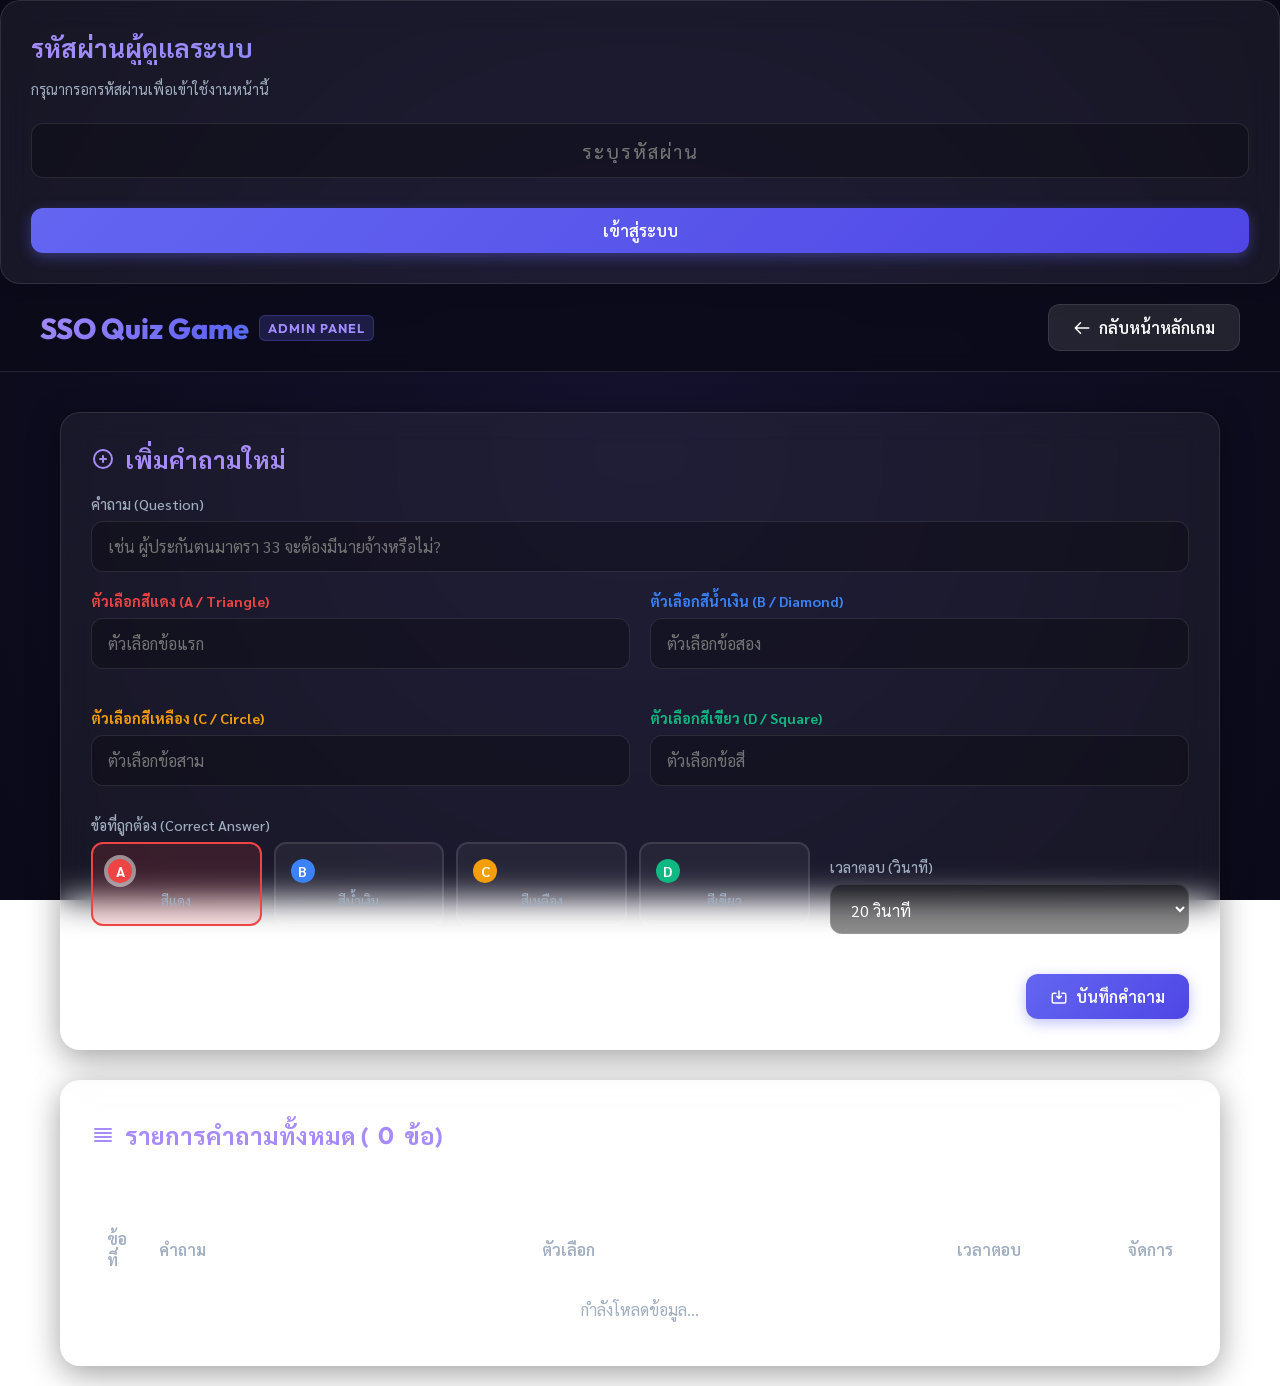
<file: admin.html>
<!DOCTYPE html>
<html lang="th">
<head>
  <meta charset="UTF-8">
  <meta name="viewport" content="width=device-width, initial-scale=1.0">
  <title>ระบบจัดการคำถาม | SSO Quiz Game Admin</title>
  <link rel="stylesheet" href="styles.css">
</head>
<body>
  <!-- Password Lock Overlay -->
  <div id="password-overlay" class="password-overlay">
    <div class="glass-panel password-card">
      <h2 style="font-size: 1.6rem; margin-bottom: 15px; background: linear-gradient(135deg, #a78bfa 0%, #3b82f6 100%); -webkit-background-clip: text; -webkit-text-fill-color: transparent;">
        รหัสผ่านผู้ดูแลระบบ
      </h2>
      <p style="color: var(--text-muted); font-size: 0.9rem; margin-bottom: 25px;">
        กรุณากรอกรหัสผ่านเพื่อเข้าใช้งานหน้านี้
      </p>
      <div id="pass-error" style="background: rgba(239, 68, 68, 0.15); border: 1px solid rgba(239, 68, 68, 0.3); color: #fc8181; padding: 10px; border-radius: 8px; margin-bottom: 20px; font-size: 0.85rem; display: none;">
        รหัสผ่านไม่ถูกต้อง!
      </div>
      <form onsubmit="checkPassword(event)">
        <div class="form-group">
          <input type="password" id="input-password" class="form-control" placeholder="ระบุรหัสผ่าน" required autocomplete="new-password" style="text-align: center; font-size: 1.2rem; letter-spacing: 2px;">
        </div>
        <button type="submit" class="btn btn-primary" style="width: 100%; padding: 12px; font-size: 1rem; margin-top: 10px;">
          เข้าสู่ระบบ
        </button>
      </form>
    </div>
  </div>

  <header class="app-header">
    <div class="logo">SSO Quiz Game <span>Admin Panel</span></div>
    <div>
      <a href="host.html" class="btn btn-secondary">
        <svg width="18" height="18" fill="none" stroke="currentColor" viewBox="0 0 24 24"><path stroke-linecap="round" stroke-linejoin="round" stroke-width="2" d="M10 19l-7-7m0 0l7-7m-7 7h18"></path></svg>
        กลับหน้าหลักเกม
      </a>
    </div>
  </header>

  <main class="container">
    <div style="display: grid; grid-template-columns: 1fr; gap: 30px; margin-top: 20px;">
      
      <!-- Editor Form -->
      <section class="glass-panel" id="editor-section">
        <h2 id="form-title" style="margin-bottom: 20px; font-size: 1.5rem; display: flex; align-items: center; gap: 10px; color: #a78bfa;">
          <svg width="24" height="24" fill="none" stroke="currentColor" viewBox="0 0 24 24"><path stroke-linecap="round" stroke-linejoin="round" stroke-width="2" d="M12 9v3m0 0v3m0-3h3m-3 0H9m12 0a9 9 0 11-18 0 9 9 0 0118 0z"></path></svg>
          เพิ่มคำถามใหม่
        </h2>
        
        <form id="question-form" onsubmit="saveQuestion(event)">
          <input type="hidden" id="edit-id" value="">
          
          <div class="form-group">
            <label for="q-text">คำถาม (Question)</label>
            <input type="text" id="q-text" class="form-control" placeholder="เช่น ผู้ประกันตนมาตรา 33 จะต้องมีนายจ้างหรือไม่?" required>
          </div>

          <div style="display: grid; grid-template-columns: 1fr 1fr; gap: 20px;">
            <div class="form-group">
              <label for="q-opt-0" style="color: var(--color-red); font-weight: bold;">ตัวเลือกสีแดง (A / Triangle)</label>
              <input type="text" id="q-opt-0" class="form-control" placeholder="ตัวเลือกข้อแรก" required>
            </div>
            <div class="form-group">
              <label for="q-opt-1" style="color: var(--color-blue); font-weight: bold;">ตัวเลือกสีน้ำเงิน (B / Diamond)</label>
              <input type="text" id="q-opt-1" class="form-control" placeholder="ตัวเลือกข้อสอง" required>
            </div>
            <div class="form-group">
              <label for="q-opt-2" style="color: var(--color-yellow); font-weight: bold;">ตัวเลือกสีเหลือง (C / Circle)</label>
              <input type="text" id="q-opt-2" class="form-control" placeholder="ตัวเลือกข้อสาม" required>
            </div>
            <div class="form-group">
              <label for="q-opt-3" style="color: var(--color-green); font-weight: bold;">ตัวเลือกสีเขียว (D / Square)</label>
              <input type="text" id="q-opt-3" class="form-control" placeholder="ตัวเลือกข้อสี่" required>
            </div>
          </div>

          <div style="display: grid; grid-template-columns: 2fr 1fr; gap: 20px; align-items: end; margin-top: 10px;">
            <div class="form-group">
              <label>ข้อที่ถูกต้อง (Correct Answer)</label>
              <div class="radio-tile-group">
                <label class="radio-tile red">
                  <input type="radio" name="correct-idx" value="0" required checked>
                  <div class="icon">A</div>
                  <span class="tile-content" style="font-size: 0.85rem;">สีแดง</span>
                </label>
                <label class="radio-tile blue">
                  <input type="radio" name="correct-idx" value="1">
                  <div class="icon">B</div>
                  <span class="tile-content" style="font-size: 0.85rem;">สีน้ำเงิน</span>
                </label>
                <label class="radio-tile yellow">
                  <input type="radio" name="correct-idx" value="2">
                  <div class="icon">C</div>
                  <span class="tile-content" style="font-size: 0.85rem;">สีเหลือง</span>
                </label>
                <label class="radio-tile green">
                  <input type="radio" name="correct-idx" value="3">
                  <div class="icon">D</div>
                  <span class="tile-content" style="font-size: 0.85rem;">สีเขียว</span>
                </label>
              </div>
            </div>
            <div class="form-group">
              <label for="q-time">เวลาตอบ (วินาที)</label>
              <select id="q-time" class="form-control" style="background: rgba(0, 0, 0, 0.45); height: 50px;">
                <option value="10">10 วินาที</option>
                <option value="20" selected>20 วินาที</option>
                <option value="30">30 วินาที</option>
                <option value="60">60 วินาที</option>
              </select>
            </div>
          </div>

          <div style="display: flex; gap: 10px; margin-top: 20px; justify-content: flex-end;">
            <button type="button" id="cancel-btn" class="btn btn-secondary" onclick="resetForm()" style="display: none;">ยกเลิกแก้ไข</button>
            <button type="submit" class="btn btn-primary">
              <svg width="18" height="18" fill="none" stroke="currentColor" viewBox="0 0 24 24"><path stroke-linecap="round" stroke-linejoin="round" stroke-width="2" d="M8 7H5a2 2 0 00-2 2v9a2 2 0 002 2h14a2 2 0 002-2V9a2 2 0 00-2-2h-3m-1 4l-3 3m0 0l-3-3m3 3V4"></path></svg>
              บันทึกคำถาม
            </button>
          </div>
        </form>
      </section>

      <!-- Questions List -->
      <section class="glass-panel">
        <div style="display: flex; justify-content: space-between; align-items: center; border-bottom: 1px solid var(--glass-border); padding-bottom: 15px; margin-bottom: 20px;">
          <h2 style="font-size: 1.5rem; color: #a78bfa; display: flex; align-items: center; gap: 10px;">
            <svg width="24" height="24" fill="none" stroke="currentColor" viewBox="0 0 24 24"><path stroke-linecap="round" stroke-linejoin="round" stroke-width="2" d="M4 6h16M4 10h16M4 14h16M4 18h16"></path></svg>
            รายการคำถามทั้งหมด (<span id="q-total-count">0</span> ข้อ)
          </h2>
          <div style="display: flex; gap: 10px;">
            <button class="btn btn-secondary" onclick="importBackup()" title="อัปโหลดคำถามจากไฟล์ JSON">
              นำเข้าคำถาม
            </button>
            <input type="file" id="import-file" style="display: none;" onchange="handleFileImport(event)" accept=".json">
            
            <button class="btn btn-secondary" onclick="exportBackup()" title="คัดลอกไฟล์คำถาม JSON สำหรับสำรองข้อมูล">
              สำรองคำถาม
            </button>
          </div>
        </div>

        <div style="overflow-x: auto;">
          <table class="admin-table">
            <thead>
              <tr>
                <th style="width: 50px;">ข้อที่</th>
                <th>คำถาม</th>
                <th>ตัวเลือก</th>
                <th style="width: 100px; text-align: center;">เวลาตอบ</th>
                <th style="width: 150px; text-align: right;">จัดการ</th>
              </tr>
            </thead>
            <tbody id="questions-list">
              <!-- Questions will insert here dynamically -->
              <tr>
                <td colspan="5" style="text-align: center; color: var(--text-muted);">กำลังโหลดข้อมูล...</td>
              </tr>
            </tbody>
          </table>
        </div>
      </section>
      
    </div>
  </main>

  <script>
    let questions = [];

    const defaultQuestions = [
      {
        "id": 1,
        "text": "ผู้ประกันตนมาตรา 33 (ม.33) หมายถึงกลุ่มบุคคลในข้อใด?",
        "options": [
          "พนักงานบริษัทเอกชนทั่วไปที่มีนายจ้าง",
          "ผู้ที่เคยเป็น ม.33 แล้วลาออกมาส่งเงินสมทบต่อเอง",
          "ผู้ประกอบอาชีพอิสระหรือฟรีแลนซ์",
          "ข้าราชการและพนักงานรัฐวิสาหกิจ"
        ],
        "answerIndex": 0,
        "timeLimit": 20
      },
      {
        "id": 2,
        "text": "สิทธิประโยชน์กรณีคลอดบุตร ผู้ประกันตนชาย (ม.33/ม.39) สามารถเบิกค่าคลอดบุตรของภรรยาได้ครั้งละกี่บาท?",
        "options": [
          "10,000 บาท",
          "12,000 บาท",
          "15,000 บาท",
          "20,000 บาท"
        ],
        "answerIndex": 2,
        "timeLimit": 20
      },
      {
        "id": 3,
        "text": "เงินสงเคราะห์บุตร ประกันสังคมจ่ายให้เดือนละกี่บาทต่อบุตร 1 คน (อายุไม่เกิน 6 ปีบริบูรณ์ จำกัดไม่เกิน 3 คน)?",
        "options": [
          "600 บาท",
          "800 บาท",
          "1,000 บาท",
          "1,200 บาท"
        ],
        "answerIndex": 1,
        "timeLimit": 20
      },
      {
        "id": 4,
        "text": "ผู้ประกันตนต้องส่งเงินสมทบอย่างน้อยกี่เดือน ภายใน 15 เดือนก่อนเดือนที่รับบริการทางการแพทย์ จึงจะได้รับสิทธิเจ็บป่วย?",
        "options": [
          "1 เดือน",
          "3 เดือน",
          "6 เดือน",
          "12 เดือน"
        ],
        "answerIndex": 1,
        "timeLimit": 20
      },
      {
        "id": 5,
        "text": "หากผู้ประกันตน ม.33 ลาออกจากงานเอง (ลาออกสมัครใจ) จะได้รับเงินชดเชยกรณีว่างงานในอัตราใด?",
        "options": [
          "30% ของค่าจ้างเฉลี่ย ไม่เกิน 90 วัน",
          "50% ของค่าจ้างเฉลี่ย ไม่เกิน 180 วัน",
          "45% ของค่าจ้างเฉลี่ย ไม่เกิน 90 วัน",
          "ไม่สามารถขอรับเงินชดเชยกรณีว่างงานได้"
        ],
        "answerIndex": 0,
        "timeLimit": 20
      },
      {
        "id": 6,
        "text": "หากผู้ประกันตน ม.33 ถูกเลิกจ้าง (ไม่ใช่ลาออกเอง) จะได้รับเงินชดเชยกรณีว่างงานในอัตราใด?",
        "options": [
          "30% ของค่าจ้างเฉลี่ย ไม่เกิน 90 วัน",
          "50% ของค่าจ้างเฉลี่ย ไม่เกิน 180 วัน",
          "70% ของค่าจ้างเฉลี่ย ไม่เกิน 200 วัน",
          "100% ของค่าจ้างเฉลี่ย ไม่เกิน 180 วัน"
        ],
        "answerIndex": 1,
        "timeLimit": 20
      },
      {
        "id": 7,
        "text": "การได้รับเงินบำนาญชราภาพ (จ่ายรายเดือนตลอดชีวิต) จะต้องจ่ายเงินสมทบครบกี่เดือนขึ้นไป และอายุเท่าใด?",
        "options": [
          "ครบ 120 เดือน และอายุ 50 ปีบริบูรณ์",
          "ครบ 150 เดือน และอายุ 55 ปีบริบูรณ์",
          "ครบ 180 เดือน และอายุ 55 ปีบริบูรณ์",
          "ครบ 200 เดือน และอายุ 60 ปีบริบูรณ์"
        ],
        "answerIndex": 2,
        "timeLimit": 20
      },
      {
        "id": 8,
        "text": "สิทธิเบิกค่าทำฟัน (ถอนฟัน อุดฟัน ขูดหินปูน) ปัจจุบันสามารถใช้สิทธิได้สูงสุดปีละกี่บาทโดยไม่ต้องสำรองจ่าย?",
        "options": [
          "600 บาทต่อปี",
          "900 บาทต่อปี",
          "1,200 บาทต่อปี",
          "1,500 บาทต่อปี"
        ],
        "answerIndex": 1,
        "timeLimit": 20
      },
      {
        "id": 9,
        "text": "ผู้ประกันตนมาตรา 39 (ม.39) คือใคร?",
        "options": [
          "ผู้ประกันตนสมัครใจ ที่เคยส่ง ม.33 มาไม่น้อยกว่า 12 เดือน และลาออกไม่เกิน 6 เดือน",
          "ผู้ประกอบอาชีพอิสระที่สมัครส่งเงินสมทบด้วยตนเองตั้งแต่ต้น",
          "ลูกจ้างในหน่วยงานราชการหรือวิสาหกิจ",
          "ผู้สูงอายุที่มีอายุตั้งแต่ 60 ปีขึ้นไป"
        ],
        "answerIndex": 0,
        "timeLimit": 20
      },
      {
        "id": 10,
        "text": "ผู้ประกันตนมาตรา 40 (ม.40) ทางเลือกที่ 3 (จ่าย 300 บาท/เดือน) จะได้รับเงินบำนาญชราภาพรายเดือนเมื่ออายุเท่าใด?",
        "options": [
          "อายุ 55 ปีบริบูรณ์",
          "อายุ 60 ปีบริบูรณ์",
          "อายุ 65 ปีบริบูรณ์",
          "ไม่ได้รับเงินบำนาญ (ได้รับเป็นเงินบำเหน็จก้อนเดียว)"
        ],
        "answerIndex": 1,
        "timeLimit": 20
      }
    ];

    window.onload = function() {
      if (sessionStorage.getItem('host_authenticated') === 'true') {
        document.getElementById('password-overlay').style.display = 'none';
        fetchQuestions();
      }
    };

    function checkPassword(e) {
      e.preventDefault();
      const pass = document.getElementById('input-password').value;
      if (pass === "ad2026") {
        sessionStorage.setItem('host_authenticated', 'true');
        document.getElementById('password-overlay').style.display = 'none';
        fetchQuestions();
      } else {
        document.getElementById('pass-error').style.display = 'block';
        document.getElementById('input-password').value = "";
      }
    }

    function fetchQuestions() {
      const stored = localStorage.getItem('sso_questions');
      if (stored) {
        try {
          questions = JSON.parse(stored);
        } catch (e) {
          questions = defaultQuestions;
          localStorage.setItem('sso_questions', JSON.stringify(questions));
        }
      } else {
        questions = defaultQuestions;
        localStorage.setItem('sso_questions', JSON.stringify(questions));
      }
      renderQuestions();
    }

    function renderQuestions() {
      const tbody = document.getElementById('questions-list');
      document.getElementById('q-total-count').textContent = questions.length;

      if (questions.length === 0) {
        tbody.innerHTML = `<tr><td colspan="5" style="text-align: center; color: var(--text-muted); padding: 40px;">ไม่มีคำถามในระบบ กรุณาเพิ่มคำถามใหม่</td></tr>`;
        return;
      }

      tbody.innerHTML = '';
      questions.forEach((q, idx) => {
        const tr = document.createElement('tr');
        
        // Format options summary
        const optionsList = q.options.map((opt, i) => {
          const badgeClass = i === q.answerIndex ? 'badge badge-green' : 'badge badge-secondary';
          const labels = ['A', 'B', 'C', 'D'];
          const colors = ['red', 'blue', 'yellow', 'green'];
          const styling = i === q.answerIndex ? `color: #34d399; font-weight: bold;` : `color: var(--text-muted);`;
          return `<div style="margin-bottom: 4px; font-size: 0.9rem; ${styling}">
            <span class="badge badge-${colors[i]}" style="margin-right: 6px;">${labels[i]}</span> ${escapeHtml(opt)}
          </div>`;
        }).join('');

        tr.innerHTML = `
          <td style="font-family: 'Outfit'; font-weight: bold; font-size: 1.2rem; vertical-align: top;">${idx + 1}</td>
          <td style="vertical-align: top; font-weight: 500; font-size: 1.1rem; line-height: 1.4;">${escapeHtml(q.text)}</td>
          <td>${optionsList}</td>
          <td style="text-align: center; vertical-align: top; font-family: 'Outfit'; font-weight: 600;">${q.timeLimit}s</td>
          <td style="text-align: right; vertical-align: top; white-space: nowrap;">
            <button class="btn btn-secondary" onclick="editQuestion(${idx})" style="padding: 6px 12px; font-size: 0.85rem; margin-right: 5px;">แก้ไข</button>
            <button class="btn btn-danger" onclick="deleteQuestion(${idx})" style="padding: 6px 12px; font-size: 0.85rem;">ลบ</button>
          </td>
        `;
        tbody.appendChild(tr);
      });
    }

    function saveQuestion(e) {
      e.preventDefault();
      
      const editIdStr = document.getElementById('edit-id').value;
      const text = document.getElementById('q-text').value.trim();
      const options = [
        document.getElementById('q-opt-0').value.trim(),
        document.getElementById('q-opt-1').value.trim(),
        document.getElementById('q-opt-2').value.trim(),
        document.getElementById('q-opt-3').value.trim(),
      ];
      
      const answerIndex = parseInt(document.querySelector('input[name="correct-idx"]:checked').value);
      const timeLimit = parseInt(document.getElementById('q-time').value);

      const qData = {
        id: editIdStr !== "" ? questions[parseInt(editIdStr)].id : Date.now(),
        text,
        options,
        answerIndex,
        timeLimit
      };

      if (editIdStr !== "") {
        // Edit mode
        questions[parseInt(editIdStr)] = qData;
      } else {
        // Add mode
        questions.push(qData);
      }

      saveToLocalStorage();
    }

    function saveToLocalStorage() {
      try {
        localStorage.setItem('sso_questions', JSON.stringify(questions));
        renderQuestions();
        resetForm();
        alert("บันทึกข้อมูลเรียบร้อยแล้ว");
      } catch (err) {
        console.error("Save error:", err);
        alert("เกิดข้อผิดพลาดในการบันทึกข้อมูลลงบราวเซอร์");
      }
    }

    function editQuestion(idx) {
      const q = questions[idx];
      document.getElementById('edit-id').value = idx;
      document.getElementById('q-text').value = q.text;
      document.getElementById('q-opt-0').value = q.options[0];
      document.getElementById('q-opt-1').value = q.options[1];
      document.getElementById('q-opt-2').value = q.options[2];
      document.getElementById('q-opt-3').value = q.options[3];
      
      document.querySelector(`input[name="correct-idx"][value="${q.answerIndex}"]`).checked = true;
      document.getElementById('q-time').value = q.timeLimit;

      document.getElementById('form-title').innerHTML = `
        <svg width="24" height="24" fill="none" stroke="currentColor" viewBox="0 0 24 24"><path stroke-linecap="round" stroke-linejoin="round" stroke-width="2" d="M11 5H6a2 2 0 00-2 2v11a2 2 0 002 2h11a2 2 0 002-2v-5m-1.414-9.414a2 2 0 112.828 2.828L11.828 15H9v-2.828l8.586-8.586z"></path></svg>
        แก้ไขคำถามข้อที่ ${idx + 1}
      `;
      document.getElementById('cancel-btn').style.display = 'inline-flex';
      
      // Scroll to form
      document.getElementById('editor-section').scrollIntoView({ behavior: 'smooth' });
    }

    function deleteQuestion(idx) {
      if (confirm(`คุณต้องการลบคำถามข้อที่ ${idx + 1} ใช่หรือไม่?`)) {
        questions.splice(idx, 1);
        try {
          localStorage.setItem('sso_questions', JSON.stringify(questions));
          renderQuestions();
        } catch (e) {
          alert("ไม่สามารถลบคำถามได้");
        }
      }
    }

    function resetForm() {
      document.getElementById('edit-id').value = "";
      document.getElementById('question-form').reset();
      document.getElementById('form-title').innerHTML = `
        <svg width="24" height="24" fill="none" stroke="currentColor" viewBox="0 0 24 24"><path stroke-linecap="round" stroke-linejoin="round" stroke-width="2" d="M12 9v3m0 0v3m0-3h3m-3 0H9m12 0a9 9 0 11-18 0 9 9 0 0118 0z"></path></svg>
        เพิ่มคำถามใหม่
      `;
      document.getElementById('cancel-btn').style.display = 'none';
      
      // Reset radio select
      document.querySelector('input[name="correct-idx"][value="0"]').checked = true;
      document.getElementById('q-time').value = "20";
    }

    function exportBackup() {
      const jsonStr = JSON.stringify(questions, null, 2);
      const textBlob = new Blob([jsonStr], { type: 'application/json; charset=utf-8' });
      const downloadLink = document.createElement('a');
      downloadLink.download = 'questions_backup.json';
      downloadLink.href = window.URL.createObjectURL(textBlob);
      downloadLink.style.display = 'none';
      document.body.appendChild(downloadLink);
      downloadLink.click();
      document.body.removeChild(downloadLink);
    }

    function importBackup() {
      document.getElementById('import-file').click();
    }

    function handleFileImport(e) {
      const file = e.target.files[0];
      if (!file) return;

      const reader = new FileReader();
      reader.onload = function(evt) {
        try {
          const imported = JSON.parse(evt.target.result);
          if (Array.isArray(imported)) {
            questions = imported;
            localStorage.setItem('sso_questions', JSON.stringify(questions));
            renderQuestions();
            alert("นำเข้าข้อมูลคำถามเรียบร้อยแล้ว!");
          } else {
            alert("รูปแบบไฟล์ไม่ถูกต้อง กรุณาอัปโหลดไฟล์ JSON สำรองคำถามที่ถูกต้อง");
          }
        } catch (err) {
          alert("ไม่สามารถอ่านไฟล์ได้ รูปแบบ JSON ไม่ถูกต้อง");
        }
      };
      reader.readAsText(file, 'UTF-8');
      // Reset file input value so it triggers onchange again next time
      e.target.value = "";
    }

    function escapeHtml(str) {
      return str
        .replace(/&/g, "&amp;")
        .replace(/</g, "&lt;")
        .replace(/>/g, "&gt;")
        .replace(/"/g, "&quot;")
        .replace(/'/g, "&#039;");
    }
  </script>
</body>
</html>
</file>
<file: styles.css>
/* SSO Kahoot styling */
@import url('https://fonts.googleapis.com/css2?family=Sarabun:ital,wght@0,300;0,400;0,500;0,600;0,700;1,400&family=Outfit:wght@400;500;600;700;800&display=swap');

:root {
  --bg-primary: #0b0a19;
  --bg-secondary: #14122d;
  --text-main: #ffffff;
  --text-muted: #a0aec0;
  
  /* Choice Colors */
  --color-red: #ef4444;      /* Triangle */
  --color-blue: #3b82f6;     /* Diamond */
  --color-yellow: #f59e0b;   /* Circle */
  --color-green: #10b981;    /* Square */
  
  --color-red-hover: #dc2626;
  --color-blue-hover: #2563eb;
  --color-yellow-hover: #d97706;
  --color-green-hover: #059669;

  --glass-bg: rgba(255, 255, 255, 0.05);
  --glass-border: rgba(255, 255, 255, 0.1);
  --glass-highlight: rgba(255, 255, 255, 0.15);
  --glow-color: rgba(99, 102, 241, 0.35);
  
  --font-thai: 'Sarabun', sans-serif;
  --font-eng: 'Outfit', sans-serif;
}

* {
  margin: 0;
  padding: 0;
  box-sizing: border-box;
}

body {
  font-family: var(--font-thai);
  background: radial-gradient(circle at 50% 50%, var(--bg-secondary) 0%, var(--bg-primary) 100%);
  background-attachment: fixed;
  color: var(--text-main);
  min-height: 100vh;
  overflow-x: hidden;
  display: flex;
  flex-direction: column;
}

h1, h2, h3, .font-heading {
  font-family: var(--font-eng), var(--font-thai);
  font-weight: 700;
}

/* Common Layouts & Container */
.container {
  max-width: 1200px;
  width: 100%;
  margin: 0 auto;
  padding: 20px;
  flex: 1;
  display: flex;
  flex-direction: column;
}

/* Glassmorphism Panel */
.glass-panel {
  background: var(--glass-bg);
  backdrop-filter: blur(16px);
  -webkit-backdrop-filter: blur(16px);
  border: 1px solid var(--glass-border);
  border-radius: 20px;
  box-shadow: 0 8px 32px 0 rgba(0, 0, 0, 0.37);
  padding: 30px;
  transition: all 0.3s ease;
}

.glass-panel:hover {
  border-color: rgba(255, 255, 255, 0.15);
  box-shadow: 0 8px 32px 0 rgba(0, 0, 0, 0.5), 0 0 20px 0 var(--glow-color);
}

/* Buttons */
.btn {
  font-family: var(--font-thai);
  font-weight: 600;
  font-size: 1rem;
  padding: 12px 24px;
  border-radius: 12px;
  border: none;
  cursor: pointer;
  display: inline-flex;
  align-items: center;
  justify-content: center;
  gap: 8px;
  transition: all 0.2s cubic-bezier(0.4, 0, 0.2, 1);
  text-decoration: none;
}

.btn-primary {
  background: linear-gradient(135deg, #6366f1 0%, #4f46e5 100%);
  color: white;
  box-shadow: 0 4px 14px rgba(99, 102, 241, 0.4);
}

.btn-primary:hover {
  transform: translateY(-2px);
  box-shadow: 0 6px 20px rgba(99, 102, 241, 0.6);
  filter: brightness(1.1);
}

.btn-secondary {
  background: rgba(255, 255, 255, 0.1);
  color: white;
  border: 1px solid var(--glass-border);
}

.btn-secondary:hover {
  background: rgba(255, 255, 255, 0.2);
  transform: translateY(-2px);
}

.btn-danger {
  background: linear-gradient(135deg, #ef4444 0%, #dc2626 100%);
  color: white;
  box-shadow: 0 4px 14px rgba(239, 68, 68, 0.4);
}

.btn-danger:hover {
  transform: translateY(-2px);
  box-shadow: 0 6px 20px rgba(239, 68, 68, 0.6);
}

/* Header */
.app-header {
  display: flex;
  justify-content: space-between;
  align-items: center;
  padding: 20px 40px;
  background: rgba(11, 10, 25, 0.8);
  backdrop-filter: blur(10px);
  border-bottom: 1px solid var(--glass-border);
}

.logo {
  font-family: var(--font-eng);
  font-weight: 800;
  font-size: 1.8rem;
  background: linear-gradient(135deg, #a78bfa 0%, #6366f1 50%, #3b82f6 100%);
  -webkit-background-clip: text;
  -webkit-text-fill-color: transparent;
  display: flex;
  align-items: center;
  gap: 10px;
}

.logo span {
  font-size: 0.8rem;
  font-weight: 600;
  text-transform: uppercase;
  background: rgba(99, 102, 241, 0.2);
  color: #a78bfa;
  padding: 4px 8px;
  border-radius: 6px;
  border: 1px solid rgba(99, 102, 241, 0.3);
  letter-spacing: 1px;
  -webkit-text-fill-color: #a78bfa;
}

/* Input Styles */
.form-group {
  margin-bottom: 20px;
}

.form-group label {
  display: block;
  font-weight: 500;
  margin-bottom: 8px;
  color: var(--text-muted);
  font-size: 0.9rem;
}

.form-control {
  width: 100%;
  padding: 14px 16px;
  background: rgba(0, 0, 0, 0.25);
  border: 1px solid var(--glass-border);
  border-radius: 12px;
  color: white;
  font-family: var(--font-thai);
  font-size: 1rem;
  transition: all 0.3s;
}

.form-control:focus {
  outline: none;
  border-color: #6366f1;
  box-shadow: 0 0 10px rgba(99, 102, 241, 0.3);
}

/* Custom Checkbox / Radio buttons */
.radio-tile-group {
  display: grid;
  grid-template-columns: repeat(4, 1fr);
  gap: 12px;
}

@media (max-width: 768px) {
  .radio-tile-group {
    grid-template-columns: repeat(2, 1fr);
  }
}

.radio-tile {
  position: relative;
  display: flex;
  flex-direction: column;
  align-items: center;
  justify-content: center;
  padding: 15px;
  border: 2px solid var(--glass-border);
  border-radius: 12px;
  background: var(--glass-bg);
  cursor: pointer;
  transition: all 0.2s;
  text-align: center;
}

.radio-tile input {
  position: absolute;
  opacity: 0;
}

.radio-tile .icon {
  width: 24px;
  height: 24px;
  margin-bottom: 8px;
  border-radius: 50%;
  display: flex;
  align-items: center;
  justify-content: center;
  font-weight: bold;
}

.radio-tile.red .icon { background-color: var(--color-red); color: white; }
.radio-tile.blue .icon { background-color: var(--color-blue); color: white; }
.radio-tile.yellow .icon { background-color: var(--color-yellow); color: white; }
.radio-tile.green .icon { background-color: var(--color-green); color: white; }

.radio-tile:hover {
  transform: translateY(-2px);
  border-color: rgba(255, 255, 255, 0.3);
}

.radio-tile input:checked + .tile-content {
  color: white;
  font-weight: bold;
}

.radio-tile input:checked ~ .icon {
  box-shadow: 0 0 0 4px rgba(255, 255, 255, 0.5);
}

.radio-tile.red input:checked { border-color: var(--color-red); }
.radio-tile.red:has(input:checked) { border-color: var(--color-red); background: rgba(239, 68, 68, 0.15); }
.radio-tile.blue:has(input:checked) { border-color: var(--color-blue); background: rgba(59, 130, 246, 0.15); }
.radio-tile.yellow:has(input:checked) { border-color: var(--color-yellow); background: rgba(245, 158, 11, 0.15); }
.radio-tile.green:has(input:checked) { border-color: var(--color-green); background: rgba(16, 185, 129, 0.15); }

/* Host Lobby */
.lobby-layout {
  display: grid;
  grid-template-columns: 1fr 2fr;
  gap: 30px;
  margin-top: 20px;
}

@media (max-width: 992px) {
  .lobby-layout {
    grid-template-columns: 1fr;
  }
}

.lobby-info {
  display: flex;
  flex-direction: column;
  align-items: center;
  justify-content: center;
  text-align: center;
  padding: 40px;
}

.game-pin-box {
  background: rgba(255, 255, 255, 0.05);
  border: 2px dashed rgba(255, 255, 255, 0.2);
  border-radius: 16px;
  padding: 20px 40px;
  margin: 20px 0;
  text-align: center;
}

.game-pin-title {
  font-size: 0.9rem;
  color: var(--text-muted);
  text-transform: uppercase;
  letter-spacing: 2px;
}

.game-pin-value {
  font-family: var(--font-eng);
  font-size: 3.5rem;
  font-weight: 800;
  letter-spacing: 5px;
  color: #a78bfa;
  text-shadow: 0 0 10px rgba(167, 139, 250, 0.5);
  margin-top: 5px;
}

.qr-container {
  background: white;
  padding: 15px;
  border-radius: 16px;
  box-shadow: 0 10px 25px rgba(0, 0, 0, 0.5);
  margin-top: 15px;
  display: inline-block;
}

.lobby-players-box {
  display: flex;
  flex-direction: column;
  height: 500px;
}

.lobby-players-header {
  display: flex;
  justify-content: space-between;
  align-items: center;
  border-bottom: 1px solid var(--glass-border);
  padding-bottom: 15px;
  margin-bottom: 15px;
}

.players-count {
  font-family: var(--font-eng);
  font-size: 1.5rem;
  font-weight: 700;
  background: rgba(99, 102, 241, 0.2);
  color: #818cf8;
  padding: 4px 12px;
  border-radius: 20px;
}

.players-grid {
  display: grid;
  grid-template-columns: repeat(auto-fill, minmax(130px, 1fr));
  gap: 12px;
  overflow-y: auto;
  flex: 1;
  padding-right: 5px;
}

/* Custom scrollbar */
::-webkit-scrollbar {
  width: 6px;
  height: 6px;
}
::-webkit-scrollbar-track {
  background: rgba(0, 0, 0, 0.1);
}
::-webkit-scrollbar-thumb {
  background: rgba(255, 255, 255, 0.2);
  border-radius: 3px;
}
::-webkit-scrollbar-thumb:hover {
  background: rgba(255, 255, 255, 0.3);
}

.player-tag {
  background: rgba(255, 255, 255, 0.08);
  border: 1px solid var(--glass-border);
  border-radius: 10px;
  padding: 10px 14px;
  text-align: center;
  font-weight: 600;
  text-overflow: ellipsis;
  overflow: hidden;
  white-space: nowrap;
  animation: popIn 0.3s cubic-bezier(0.175, 0.885, 0.32, 1.275);
}

@keyframes popIn {
  from { transform: scale(0.3); opacity: 0; }
  to { transform: scale(1); opacity: 1; }
}

/* Host Active Question View */
.host-question-layout {
  display: flex;
  flex-direction: column;
  gap: 30px;
  width: 100%;
}

.question-header {
  text-align: center;
  padding: 20px;
  border-radius: 20px;
  background: rgba(255, 255, 255, 0.02);
  border: 1px solid var(--glass-border);
}

.question-number {
  font-family: var(--font-eng);
  color: #a78bfa;
  font-size: 1.1rem;
  letter-spacing: 1px;
  margin-bottom: 10px;
  text-transform: uppercase;
}

.question-text {
  font-size: 2rem;
  line-height: 1.4;
  font-weight: 700;
}

@media (max-width: 768px) {
  .question-text {
    font-size: 1.4rem;
  }
}

.question-middle {
  display: grid;
  grid-template-columns: 150px 1fr 150px;
  align-items: center;
  gap: 30px;
  min-height: 250px;
}

@media (max-width: 768px) {
  .question-middle {
    grid-template-columns: 1fr;
    gap: 20px;
    text-align: center;
  }
}

/* Timer Circle */
.timer-container {
  display: flex;
  justify-content: center;
  align-items: center;
}

.timer-circle {
  width: 120px;
  height: 120px;
  border-radius: 50%;
  border: 8px solid rgba(255, 255, 255, 0.1);
  border-top-color: #6366f1;
  display: flex;
  flex-direction: column;
  justify-content: center;
  align-items: center;
  animation: spinTimer 20s linear infinite paused; /* Controlled by logic */
  box-shadow: 0 0 15px rgba(99, 102, 241, 0.4);
  background: rgba(0, 0, 0, 0.2);
}

.timer-value {
  font-family: var(--font-eng);
  font-size: 2.5rem;
  font-weight: 800;
}

.timer-label {
  font-size: 0.7rem;
  color: var(--text-muted);
  text-transform: uppercase;
}

.answers-submitted-box {
  text-align: center;
  display: flex;
  flex-direction: column;
  align-items: center;
  justify-content: center;
}

.answers-count-val {
  font-family: var(--font-eng);
  font-size: 4rem;
  font-weight: 800;
  color: #3b82f6;
  text-shadow: 0 0 15px rgba(59, 130, 246, 0.4);
}

.answers-count-label {
  color: var(--text-muted);
  font-size: 0.9rem;
  font-weight: 600;
}

/* Chart Area */
.chart-container {
  flex: 1;
  height: 250px;
  background: rgba(0, 0, 0, 0.2);
  border-radius: 16px;
  border: 1px solid var(--glass-border);
  padding: 20px;
  display: flex;
  align-items: flex-end;
  justify-content: space-around;
  gap: 20px;
}

.chart-bar-wrapper {
  display: flex;
  flex-direction: column;
  align-items: center;
  width: 15%;
  height: 100%;
  justify-content: flex-end;
}

.chart-bar {
  width: 100%;
  min-height: 10px; /* Small base so it's visible */
  border-radius: 8px 8px 0 0;
  transition: height 0.8s cubic-bezier(0.175, 0.885, 0.32, 1.1);
  display: flex;
  align-items: flex-end;
  justify-content: center;
  padding-bottom: 10px;
  position: relative;
  box-shadow: 0 4px 10px rgba(0,0,0,0.3);
}

.chart-bar.red { background: linear-gradient(to top, var(--color-red-hover), var(--color-red)); }
.chart-bar.blue { background: linear-gradient(to top, var(--color-blue-hover), var(--color-blue)); }
.chart-bar.yellow { background: linear-gradient(to top, var(--color-yellow-hover), var(--color-yellow)); }
.chart-bar.green { background: linear-gradient(to top, var(--color-green-hover), var(--color-green)); }

.chart-bar-val {
  font-family: var(--font-eng);
  font-weight: 800;
  font-size: 1.2rem;
  color: white;
  margin-bottom: 5px;
}

.chart-bar-icon {
  width: 24px;
  height: 24px;
  border-radius: 50%;
  background: rgba(255,255,255,0.2);
  display: flex;
  align-items: center;
  justify-content: center;
  margin-top: 10px;
  font-weight: 700;
  font-family: var(--font-eng);
}

/* Choices List - Host view */
.host-choices-grid {
  display: grid;
  grid-template-columns: 1fr 1fr;
  gap: 15px;
  margin-top: 20px;
}

@media (max-width: 768px) {
  .host-choices-grid {
    grid-template-columns: 1fr;
  }
}

.host-choice-card {
  display: flex;
  align-items: center;
  padding: 20px 25px;
  border-radius: 14px;
  background: var(--glass-bg);
  border: 1px solid var(--glass-border);
  gap: 15px;
  font-size: 1.2rem;
  font-weight: 600;
  transition: all 0.3s;
  position: relative;
}

.host-choice-card .choice-shape {
  width: 32px;
  height: 32px;
  border-radius: 8px;
  display: flex;
  align-items: center;
  justify-content: center;
  font-weight: bold;
  font-family: var(--font-eng);
  color: white;
  flex-shrink: 0;
}

.host-choice-card.red .choice-shape { background-color: var(--color-red); }
.host-choice-card.blue .choice-shape { background-color: var(--color-blue); }
.host-choice-card.yellow .choice-shape { background-color: var(--color-yellow); }
.host-choice-card.green .choice-shape { background-color: var(--color-green); }

/* Dim unselected/wrong answers after reveal */
.host-choice-card.reveal-dim {
  opacity: 0.35;
  transform: scale(0.97);
}

.host-choice-card.reveal-correct {
  border: 3px solid #10b981;
  box-shadow: 0 0 15px rgba(16, 185, 129, 0.4);
  transform: scale(1.02);
  background: rgba(16, 185, 129, 0.1);
  opacity: 1 !important;
}

.host-choice-card.reveal-correct::after {
  content: '✓';
  position: absolute;
  right: 20px;
  background: #10b981;
  color: white;
  width: 28px;
  height: 28px;
  border-radius: 50%;
  display: flex;
  align-items: center;
  justify-content: center;
  font-size: 0.9rem;
  font-weight: bold;
}

/* Leaderboard Page styling */
.leaderboard-container {
  max-width: 700px;
  width: 100%;
  margin: 20px auto;
}

.leaderboard-title {
  text-align: center;
  margin-bottom: 25px;
  font-size: 2.2rem;
  background: linear-gradient(135deg, #a78bfa 0%, #3b82f6 100%);
  -webkit-background-clip: text;
  -webkit-text-fill-color: transparent;
}

.leaderboard-list {
  display: flex;
  flex-direction: column;
  gap: 10px;
}

.leaderboard-item {
  display: flex;
  align-items: center;
  justify-content: space-between;
  padding: 15px 25px;
  border-radius: 12px;
  background: rgba(255, 255, 255, 0.04);
  border: 1px solid var(--glass-border);
  transition: all 0.3s cubic-bezier(0.175, 0.885, 0.32, 1.1);
}

.leaderboard-item:hover {
  transform: translateX(5px);
  background: rgba(255, 255, 255, 0.08);
}

.leaderboard-rank-name {
  display: flex;
  align-items: center;
  gap: 20px;
}

.leaderboard-rank {
  font-family: var(--font-eng);
  font-size: 1.4rem;
  font-weight: 800;
  width: 30px;
  color: var(--text-muted);
}

.leaderboard-item:nth-child(1) .leaderboard-rank { color: #ffd700; font-size: 1.8rem; } /* Gold */
.leaderboard-item:nth-child(2) .leaderboard-rank { color: #c0c0c0; font-size: 1.6rem; } /* Silver */
.leaderboard-item:nth-child(3) .leaderboard-rank { color: #cd7f32; font-size: 1.5rem; } /* Bronze */

.leaderboard-name {
  font-size: 1.2rem;
  font-weight: 600;
}

.leaderboard-score-streak {
  display: flex;
  align-items: center;
  gap: 15px;
}

.leaderboard-score {
  font-family: var(--font-eng);
  font-size: 1.3rem;
  font-weight: 700;
  color: #60a5fa;
}

.leaderboard-streak {
  background: linear-gradient(135deg, #f59e0b 0%, #ef4444 100%);
  color: white;
  padding: 2px 8px;
  border-radius: 10px;
  font-size: 0.75rem;
  font-weight: bold;
  display: flex;
  align-items: center;
  gap: 4px;
}

/* Podium Styles */
.podium-outer-container {
  display: flex;
  flex-direction: column;
  align-items: center;
  justify-content: center;
  flex: 1;
}

.podium-container {
  display: flex;
  align-items: flex-end;
  justify-content: center;
  gap: 20px;
  margin-top: 50px;
  height: 350px;
  width: 100%;
  max-width: 600px;
}

.podium-column {
  display: flex;
  flex-direction: column;
  align-items: center;
  justify-content: flex-end;
  width: 30%;
  height: 100%;
}

.podium-pedestal {
  width: 100%;
  border-radius: 12px 12px 0 0;
  display: flex;
  flex-direction: column;
  align-items: center;
  justify-content: center;
  box-shadow: 0 10px 30px rgba(0, 0, 0, 0.4);
  position: relative;
  transition: height 1.5s cubic-bezier(0.175, 0.885, 0.32, 1.1);
  overflow: hidden;
  border: 1px solid rgba(255, 255, 255, 0.1);
}

/* Pedestal heights & styling */
.podium-column.first .podium-pedestal {
  height: 180px;
  background: linear-gradient(135deg, #f59e0b 0%, #d97706 100%); /* Gold */
}
.podium-column.second .podium-pedestal {
  height: 130px;
  background: linear-gradient(135deg, #9ca3af 0%, #4b5563 100%); /* Silver */
}
.podium-column.third .podium-pedestal {
  height: 90px;
  background: linear-gradient(135deg, #b45309 0%, #78350f 100%); /* Bronze */
}

.podium-rank-num {
  font-family: var(--font-eng);
  font-size: 4rem;
  font-weight: 800;
  color: rgba(255, 255, 255, 0.25);
  line-height: 1;
}

.podium-player-name {
  font-size: 1.3rem;
  font-weight: 700;
  margin-bottom: 8px;
  text-align: center;
  width: 100%;
  text-overflow: ellipsis;
  overflow: hidden;
  white-space: nowrap;
  color: white;
  text-shadow: 0 2px 4px rgba(0,0,0,0.5);
}

.podium-player-score {
  font-family: var(--font-eng);
  font-size: 1.1rem;
  font-weight: 600;
  color: rgba(255, 255, 255, 0.9);
  text-shadow: 0 1px 3px rgba(0,0,0,0.5);
  margin-bottom: 10px;
}

.podium-avatar {
  width: 70px;
  height: 70px;
  border-radius: 50%;
  background: rgba(255, 255, 255, 0.1);
  border: 4px solid var(--glass-border);
  display: flex;
  align-items: center;
  justify-content: center;
  font-size: 1.8rem;
  margin-bottom: 15px;
  box-shadow: 0 4px 15px rgba(0,0,0,0.3);
}

.podium-column.first .podium-avatar { border-color: #ffd700; }
.podium-column.second .podium-avatar { border-color: #e5e7eb; }
.podium-column.third .podium-avatar { border-color: #d97706; }

/* Player App Styles */
.player-container {
  max-width: 450px;
  width: 100%;
  margin: 0 auto;
  padding: 20px;
  flex: 1;
  display: flex;
  flex-direction: column;
  justify-content: center;
}

.player-lobby-content {
  text-align: center;
  padding: 40px 20px;
}

.player-nickname-display {
  font-size: 1.8rem;
  font-weight: 700;
  color: #a78bfa;
  margin: 15px 0;
}

.player-lobby-status {
  color: var(--text-muted);
  font-size: 1rem;
  margin-bottom: 25px;
}

/* Ambient glow effect */
.glowing-circle {
  width: 120px;
  height: 120px;
  border-radius: 50%;
  background: linear-gradient(135deg, #6366f1 0%, #a78bfa 100%);
  margin: 0 auto 30px auto;
  box-shadow: 0 0 40px rgba(99, 102, 241, 0.6);
  animation: pulseGlow 2s infinite alternate;
  display: flex;
  align-items: center;
  justify-content: center;
  font-size: 3rem;
}

@keyframes pulseGlow {
  from { transform: scale(1); box-shadow: 0 0 30px rgba(99, 102, 241, 0.5); }
  to { transform: scale(1.08); box-shadow: 0 0 50px rgba(167, 139, 250, 0.8); }
}

/* Tactile mobile options for players */
.player-choices-grid {
  display: grid;
  grid-template-columns: 1fr 1fr;
  grid-template-rows: 1fr 1fr;
  gap: 15px;
  flex: 1;
  margin-bottom: 20px;
  min-height: 350px;
}

.player-choice-btn {
  border-radius: 16px;
  border: none;
  cursor: pointer;
  display: flex;
  flex-direction: column;
  align-items: center;
  justify-content: center;
  transition: all 0.1s cubic-bezier(0.4, 0, 0.2, 1);
  box-shadow: 0 6px 0 rgba(0,0,0,0.3);
  position: relative;
}

.player-choice-btn:active {
  transform: translateY(4px);
  box-shadow: 0 2px 0 rgba(0,0,0,0.3);
}

.player-choice-btn.red { background-color: var(--color-red); color: white; }
.player-choice-btn.blue { background-color: var(--color-blue); color: white; }
.player-choice-btn.yellow { background-color: var(--color-yellow); color: white; }
.player-choice-btn.green { background-color: var(--color-green); color: white; }

.player-choice-btn .choice-shape-icon {
  font-size: 3rem;
  margin-bottom: 10px;
  text-shadow: 0 2px 4px rgba(0,0,0,0.3);
}

.player-choice-btn .choice-label {
  font-size: 1.3rem;
  font-weight: 700;
}

/* Feedback Screens */
.feedback-container {
  display: flex;
  flex-direction: column;
  align-items: center;
  justify-content: center;
  text-align: center;
  padding: 40px 20px;
  border-radius: 20px;
  flex: 1;
}

.feedback-container.correct {
  background: rgba(16, 185, 129, 0.15);
  border: 1px solid rgba(16, 185, 129, 0.3);
}

.feedback-container.incorrect {
  background: rgba(239, 68, 68, 0.15);
  border: 1px solid rgba(239, 68, 68, 0.3);
}

.feedback-container.time-up {
  background: rgba(245, 158, 11, 0.15);
  border: 1px solid rgba(245, 158, 11, 0.3);
}

.feedback-icon {
  font-size: 4rem;
  margin-bottom: 20px;
}

.feedback-title {
  font-size: 2.2rem;
  font-weight: 800;
  margin-bottom: 10px;
}

.feedback-container.correct .feedback-title { color: #10b981; }
.feedback-container.incorrect .feedback-title { color: #ef4444; }
.feedback-container.time-up .feedback-title { color: #f59e0b; }

.points-reveal {
  font-family: var(--font-eng);
  font-size: 2.5rem;
  font-weight: 800;
  color: white;
  margin: 15px 0;
}

.player-stats-bar {
  display: flex;
  width: 100%;
  justify-content: space-around;
  border-top: 1px solid rgba(255, 255, 255, 0.1);
  padding-top: 20px;
  margin-top: 30px;
}

.stat-item {
  display: flex;
  flex-direction: column;
  align-items: center;
}

.stat-label {
  font-size: 0.8rem;
  color: var(--text-muted);
  text-transform: uppercase;
  letter-spacing: 1px;
}

.stat-value {
  font-family: var(--font-eng);
  font-size: 1.3rem;
  font-weight: 700;
  margin-top: 5px;
}

/* Question List & Table inside Admin */
.admin-table {
  width: 100%;
  border-collapse: collapse;
  margin-top: 20px;
}

.admin-table th, .admin-table td {
  padding: 14px 16px;
  text-align: left;
  border-bottom: 1px solid var(--glass-border);
}

.admin-table th {
  font-weight: 600;
  color: var(--text-muted);
}

.admin-table tr:hover td {
  background: rgba(255,255,255,0.02);
}

.badge {
  display: inline-block;
  padding: 4px 8px;
  border-radius: 6px;
  font-size: 0.8rem;
  font-weight: 600;
}

.badge-red { background: rgba(239, 68, 68, 0.2); color: #f87171; border: 1px solid rgba(239, 68, 68, 0.3); }
.badge-blue { background: rgba(59, 130, 246, 0.2); color: #60a5fa; border: 1px solid rgba(59, 130, 246, 0.3); }
.badge-yellow { background: rgba(245, 158, 11, 0.2); color: #fbbf24; border: 1px solid rgba(245, 158, 11, 0.3); }
.badge-green { background: rgba(16, 185, 129, 0.2); color: #34d399; border: 1px solid rgba(16, 185, 129, 0.3); }

/* Confetti effect helper */
.confetti {
  position: absolute;
  width: 8px;
  height: 8px;
  background-color: #f00;
  opacity: 0.8;
  border-radius: 50%;
  animation: fall 3s linear infinite;
  pointer-events: none;
}

@keyframes fall {
  0% { transform: translateY(-10px) rotate(0deg); top: 0%; }
  100% { transform: translateY(100vh) rotate(360deg); top: 100%; }
}
</file>
